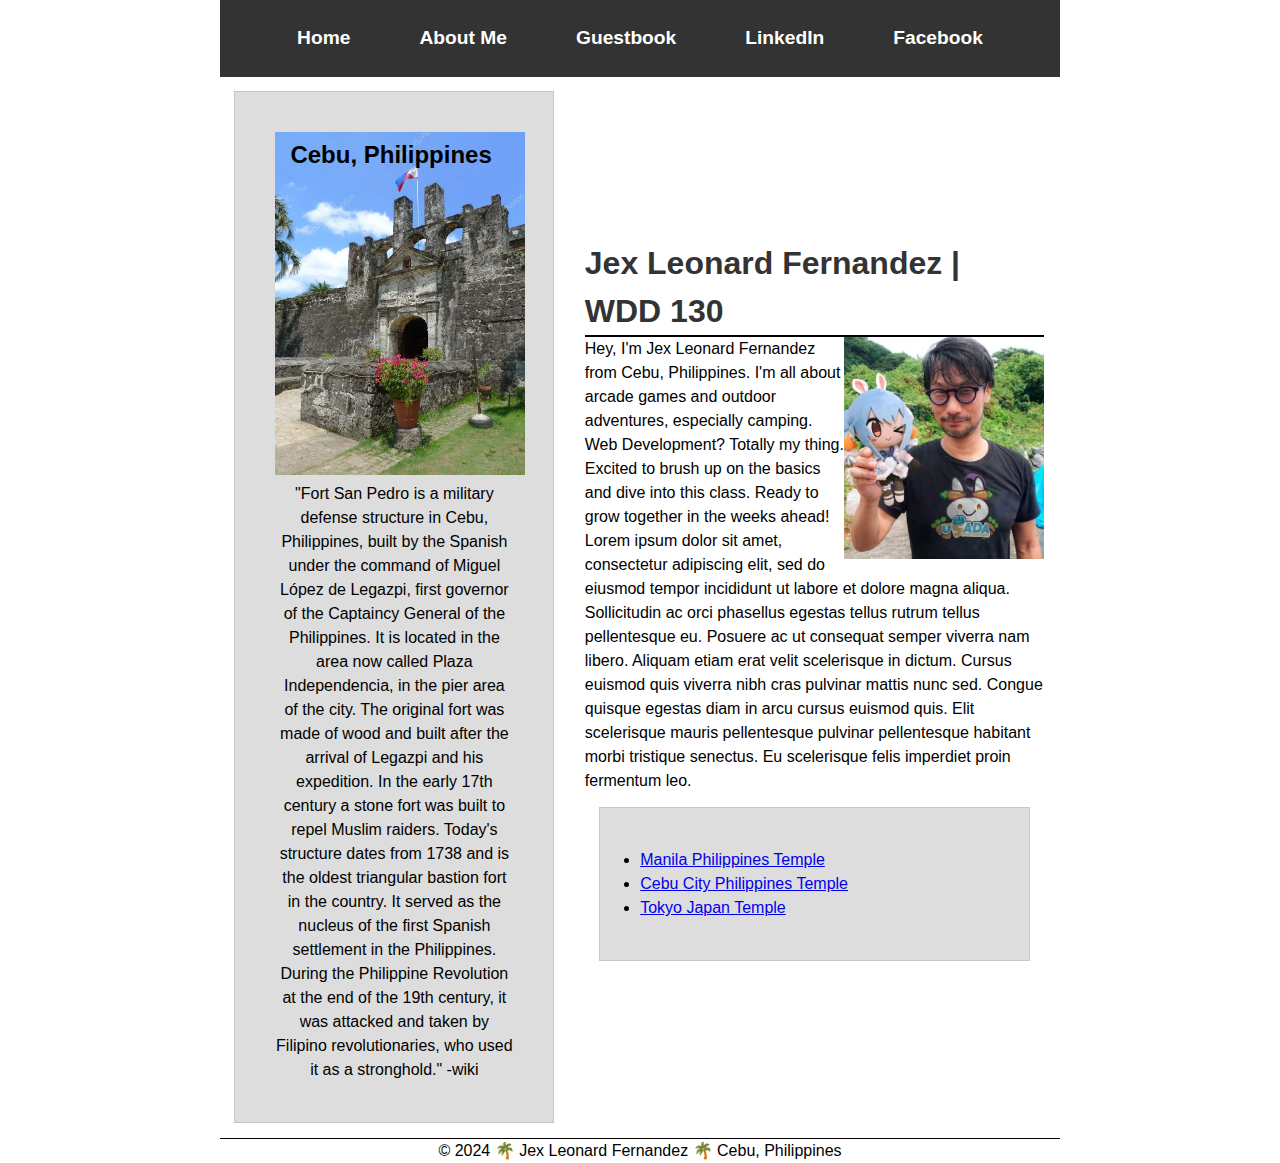
<file: index.html>
<!DOCTYPE html>
<html lang="en">
<head>
    <meta charset="utf-8">
    <meta name="viewport" content="width=device-width, initial-scale=1.0">
    <meta name="author" content="Jex Leonard Fernandez">
    <meta name="description" content="Home page of Jex Leonard Fernandez, showcasing personal and professional details, based in Cebu, Philippines.">
    <title>Jex Leonard Fernandez | WDD 130</title>
    <link rel="stylesheet" href="styles/styles.css">
</head>
<body>
    <header>
        <nav>
            <a href="#">Home</a>
            <a href="wwr/about.html">About Me</a>
            <a href="wwr/">Guestbook</a>
            <a href="https://www.linkedin.com/in/jex-leonard-fernandez-854a55244/" target="_blank">LinkedIn</a>
            <a href="https://www.facebook.com/225brrjxz7qmipj6ektn7jppq/" target="_blank">Facebook</a>
        </nav>
    </header>

    <div class="grid">
        <main>
            <h1>Jex Leonard Fernandez | WDD 130</h1>
            <img src="images/profile.jpg" alt="Hi, my name is Jex Fernandez" width="200">
            <p>Hey, I'm Jex Leonard Fernandez from Cebu, Philippines. I'm all about arcade games and outdoor adventures, especially camping. Web Development? Totally my thing. Excited to brush up on the basics and dive into this class. Ready to grow together in the weeks ahead! Lorem ipsum dolor sit amet, consectetur adipiscing elit, sed do eiusmod tempor incididunt ut labore et dolore magna aliqua. Sollicitudin ac orci phasellus egestas tellus rutrum tellus pellentesque eu. Posuere ac ut consequat semper viverra nam libero. Aliquam etiam erat velit scelerisque in dictum. Cursus euismod quis viverra nibh cras pulvinar mattis nunc sed. Congue quisque egestas diam in arcu cursus euismod quis. Elit scelerisque mauris pellentesque pulvinar pellentesque habitant morbi tristique senectus. Eu scelerisque felis imperdiet proin fermentum leo.</p>
        <!-- Temples I've been to before) -->
        <ul class="box">
            <li><a href="https://www.churchofjesuschrist.org/temples/details/manila-philippines-temple" target="_blank">Manila Philippines Temple</a></li>
            <li><a href="https://www.churchofjesuschrist.org/temples/details/cebu-city-philippines-temple" target="_blank">Cebu City Philippines Temple</a></li>
            <li><a href="https://www.churchofjesuschrist.org/temples/details/tokyo-japan-temple" target="_blank">Tokyo Japan Temple</a></li>
        </ul>
        </main>
        <aside class="box">
            <h2>Cebu, Philippines</h2>
        <img src="images/cebu.jpg" alt="Scenic view of Cebu, Philippines">
        <p>"Fort San Pedro is a military defense structure in Cebu, Philippines, built by the Spanish under the command of Miguel López de Legazpi, first governor of the Captaincy General of the Philippines. It is located in the area now called Plaza Independencia, in the pier area of the city. The original fort was made of wood and built after the arrival of Legazpi and his expedition. In the early 17th century a stone fort was built to repel Muslim raiders. Today's structure dates from 1738 and is the oldest triangular bastion fort in the country. It served as the nucleus of the first Spanish settlement in the Philippines. During the Philippine Revolution at the end of the 19th century, it was attacked and taken by Filipino revolutionaries, who used it as a stronghold." -wiki</p>
        </aside>
    </div>

    <footer>
        <p>&copy; 2024 🌴 Jex Leonard Fernandez 🌴 Cebu, Philippines</p>
    </footer>
</body>
</html>
</file>
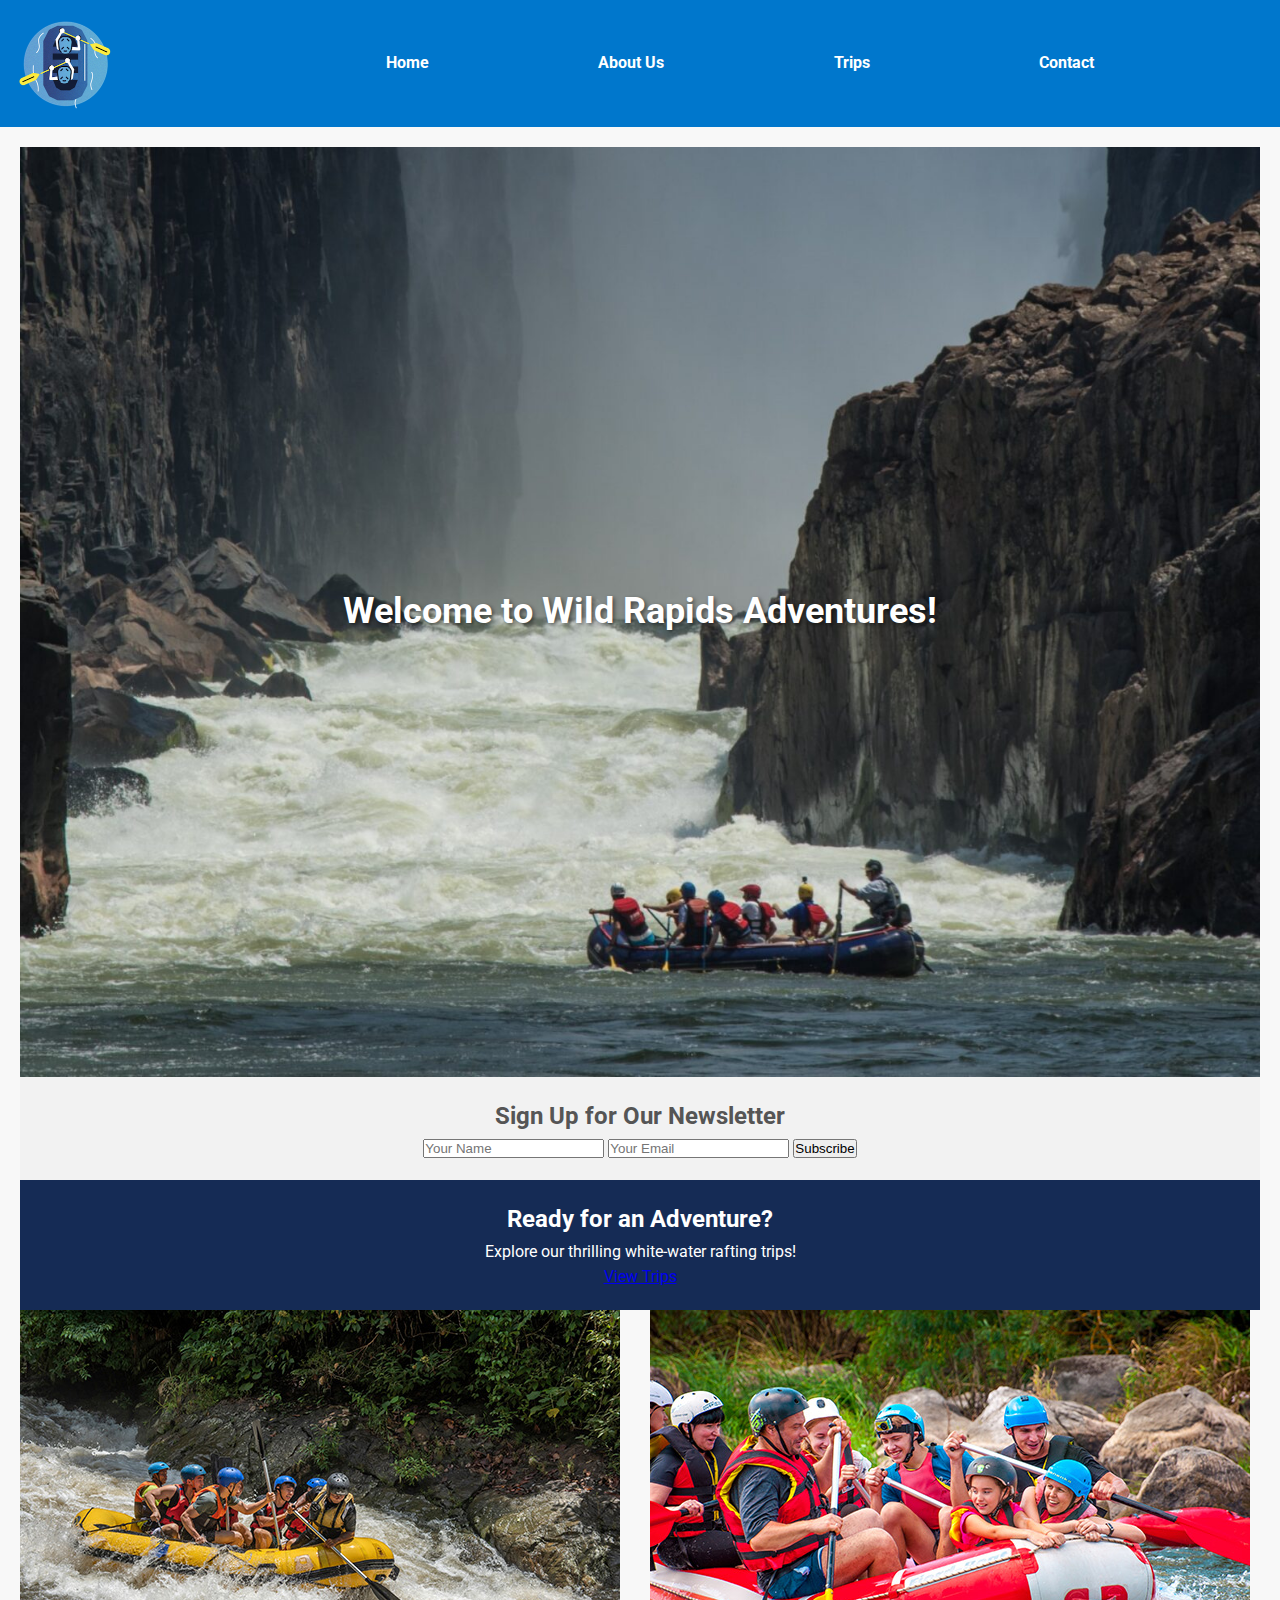
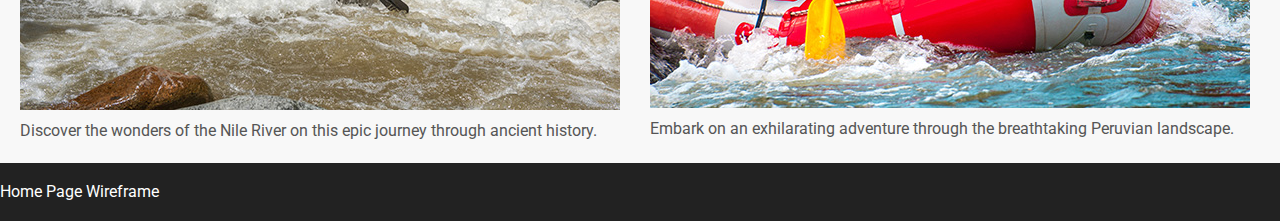
<file: wwr/index.html>
<!DOCTYPE html>
<html lang="en">
<head>
    <meta charset="UTF-8">
    <meta name="viewport" content="width=device-width, initial-scale=1.0">
    <meta name="description" content="Wild Rapids Adventures Homepage">
    <meta name="author" content="Jex Leonard Fernandez">
    <title>Wild Rapids Adventures - Home</title>
    <link rel="stylesheet" href="styles/rafting.css">
</head>
<body>
    <header>
        <img src="images/logo.png" alt="Wild Rapids Adventures Logo">
        <nav>
            <a href="index.html">Home</a>
            <a href="about.html">About Us</a>
            <a href="trips.html">Trips</a>
            <a href="contact.html">Contact</a>
        </nav>
    </header>
    
    <main>
        <section class="full-width-image">
            <img src="images/hero-image.jpg" alt="Full Width Image">
            <div class="heading-message">
                Welcome to Wild Rapids Adventures!
            </div>
        </section>

        <section class="newsletter-signup">
            <h2>Sign Up for Our Newsletter</h2>
            <form>
                <input type="text" placeholder="Your Name">
                <input type="email" placeholder="Your Email">
                <button type="submit">Subscribe</button>
            </form>
        </section>

        <section class="call-to-action">
            <h2>Ready for an Adventure?</h2>
            <p>Explore our thrilling white-water rafting trips!</p>
            <a href="trips.html">View Trips</a>
        </section>

        <section class="css-grid-layout">
            <div>
                <img src="images/raft4.jpg" alt="Rafting Adventure 1">
                <p>Discover the wonders of the Nile River on this epic journey through ancient history.</p>
            </div>
            <div>
                <img src="images/raft1.jpg" alt="Rafting Adventure 2">
                <p>Embark on an exhilarating adventure through the breathtaking Peruvian landscape.</p>
            </div>
        </section>
    </main>

    <footer>
        <a href="images/home-page-wireframe.jpg">Home Page Wireframe</a>
    </footer>
</body>
</html>
</file>
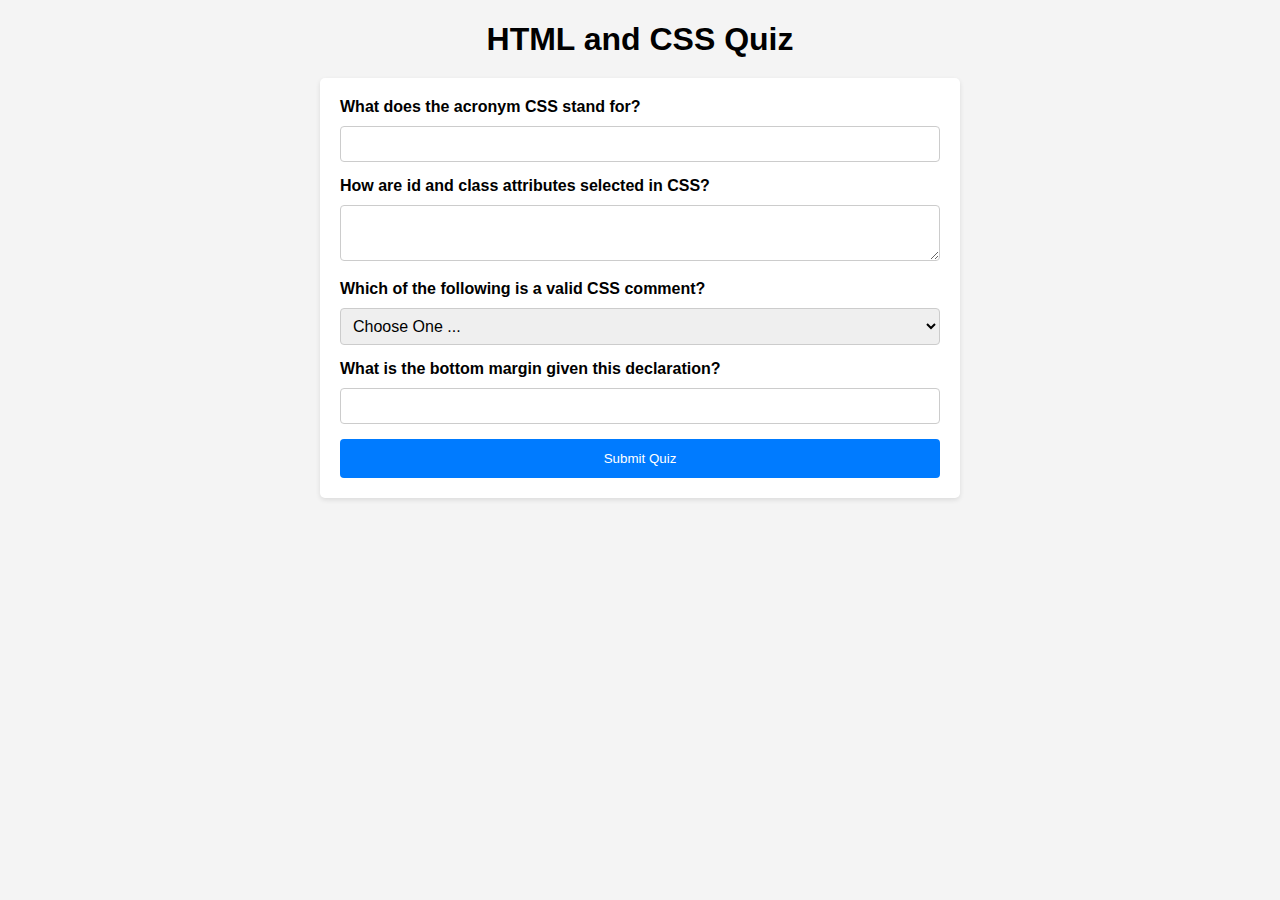
<file: quiz.html>
<!DOCTYPE html>
<html lang="en">
<head>
    <meta charset="UTF-8">
    <meta name="viewport" content="width=device-width, initial-scale=1.0">
    <title>HTML and CSS Quiz</title>
    <link rel="stylesheet" href="styles/quiz.css">
</head>
<body>
    <h1>HTML and CSS Quiz</h1>
    <form id="quizForm">
        <div class="question">
            <label for="q1">What does the acronym CSS stand for?</label>
            <input type="text" id="q1" name="q1">
        </div>
        <div class="question">
            <label for="q2">How are id and class attributes selected in CSS?</label>
            <textarea id="q2" name="q2"></textarea>
        </div>
        <div class="question">
            <label for="q3">Which of the following is a valid CSS comment?</label>
            <select id="q3" name="q3">
                <option value="" selected disabled>Choose One ...</option>
                <option value="html">/* This is a single-line comment */</option>
                <option value="css">/* Set text color to red */</option>
                <option value="javascript">color: /*red*/blue;</option>
            </select>
        </div>
        <div class="question">
            <label for="q4">What is the bottom margin given this declaration?</label>
            <input type="number" id="q4" name="q4">
        </div>
        <button type="submit">Submit Quiz</button>
    </form>
</body>
</html>
</file>
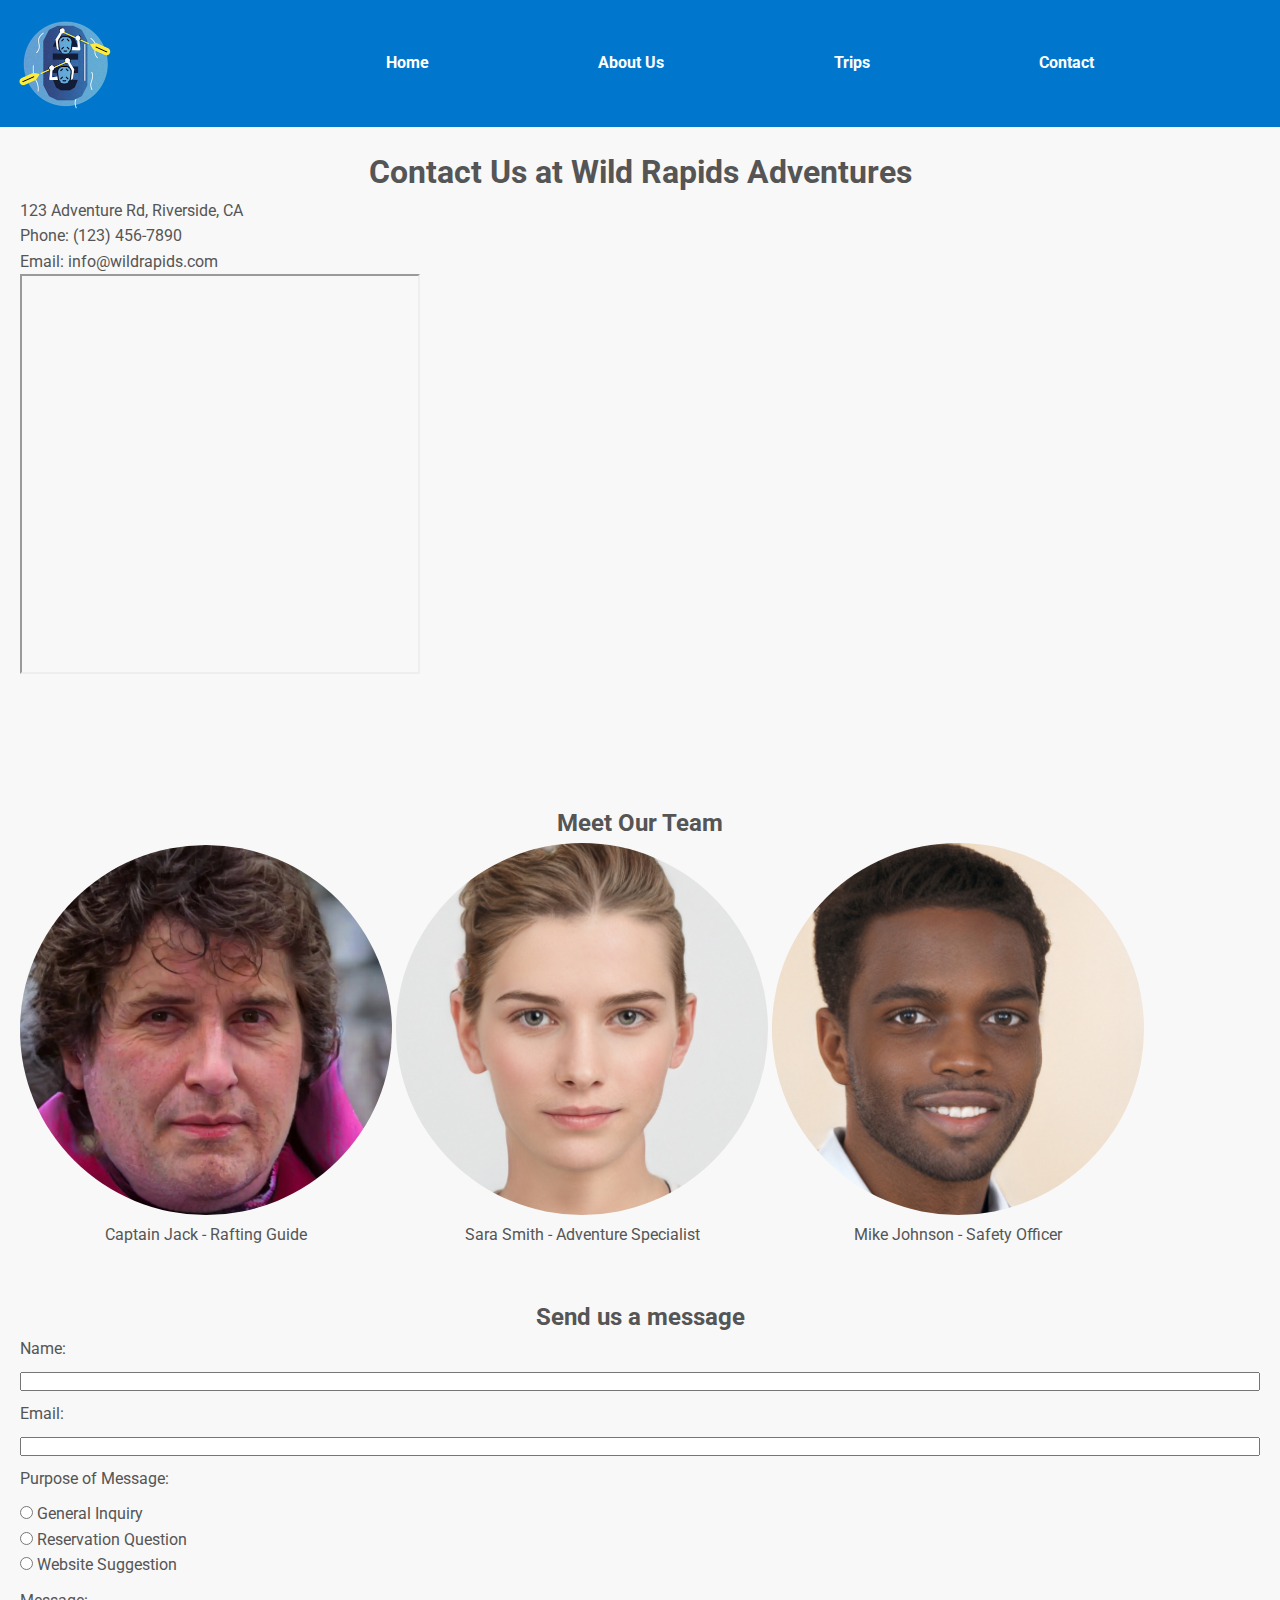
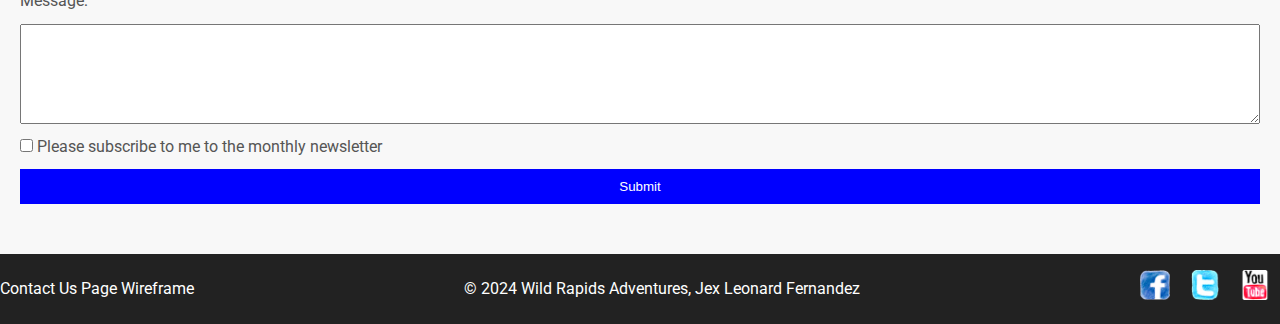
<file: wwr/contact.html>
<!DOCTYPE html>
<html lang="en">
<head>
    <meta charset="UTF-8">
    <meta name="viewport" content="width=device-width, initial-scale=1.0">
    <meta name="description" content="Contact Wild Rapids Adventures for inquiries and feedback">
    <meta name="author" content="Jex Leonard Fernandez">
    <title>Contact Us - Wild Rapids Adventures</title>
    <link rel="stylesheet" href="styles/rafting.css">
</head>
<body>
    <header>
        <img src="images/logo.png" alt="Wild Rapids Adventures Logo">
        <nav>
            <a href="index.html">Home</a>
            <a href="about.html">About Us</a>
            <a href="trips.html">Trips</a>
            <a href="contact.html">Contact</a>
        </nav>
    </header>

    <main>
        <section class="company-info">
            <h1>Contact Us at Wild Rapids Adventures</h1>
            <p>123 Adventure Rd, Riverside, CA</p>
            <p>Phone: (123) 456-7890</p>
            <p>Email: info@wildrapids.com</p>
            <div class="map-container">
                <iframe src="https://www.google.com/maps/embed?pb=!1m18!1m12!1m3!1d2475.7291586689885!2d-120.071175!3d51.646485!2m3!1f0!2f0!3f0!3m2!1i1024!2i768!4f13.1!3m3!1m2!1s0x5381da3735d35fc5%3A0x6c4dfe0fffbdc563!2sRiverside%20Adventures!5e0!3m2!1sen!2sph!4v1707577230364!5m2!1sen!2sph" width="400" height="400" allowfullscreen="" loading="lazy" referrerpolicy="no-referrer-when-downgrade"></iframe>
            </div>
        </section>

        <section class="employee-profiles">
            <h2>Meet Our Team</h2>
            <div class="employee">
                <img src="images/employee1.jpg" alt="Employee 1">
                <p>Captain Jack - Rafting Guide</p>
            </div>
            <div class="employee">
                <img src="images/employee2.jpg" alt="Employee 2">
                <p>Sara Smith - Adventure Specialist</p>
            </div>
            <div class="employee">
                <img src="images/employee3.jpg" alt="Employee 3">
                <p>Mike Johnson - Safety Officer</p>
            </div>
        </section>

            <section class="contact-form">
                <h2>Send us a message</h2>
                <form>
                    <label for="name">Name:</label>
                    <input type="text" id="name" name="name" required>
            
                    <label for="email">Email:</label>
                    <input type="email" name="email" id="email" required>
            
                    <label>Purpose of Message:</label>
                    <div class="purpose-options">
                        <label for="general">
                            <input type="radio" id="general" name="purpose" value="general" required>
                            General Inquiry
                        </label>
                        <label for="reservation">
                            <input type="radio" id="reservation" name="purpose" value="reservation" required>
                            Reservation Question
                        </label>
                        <label for="suggestion">
                            <input type="radio" id="suggestion" name="purpose" value="suggestion" required>
                            Website Suggestion
                        </label>
                    </div>
            
                    <label for="message">Message:</label>
                    <textarea name="message" id="message" rows="5" required></textarea>
            
                    <label for="subscribe">
                        <input type="checkbox" name="subscribe" id="subscribe">
                        Please subscribe to me to the monthly newsletter
                    </label>
            
                    <button type="submit">Submit</button>
                </form>
            </section>
    </main>
    
    <footer>
        <a href="images/contact-us-wireframe.jpg">Contact Us Page Wireframe</a>
        
        <p>&copy; 2024 Wild Rapids Adventures, Jex Leonard Fernandez</p>
        
        <nav class="sociallinks">
            <a href="https://facebook.com"><img src="images/facebook.ico" alt="Facebook"></a>
            <a href="https://twitter.com"><img src="images/twitter.ico" alt="Twitter"></a>
            <a href="https://youtube.com"><img src="images/youtube.ico" alt="Instagram"></a>
        </nav>
    </footer>
</body>
</html>
</file>
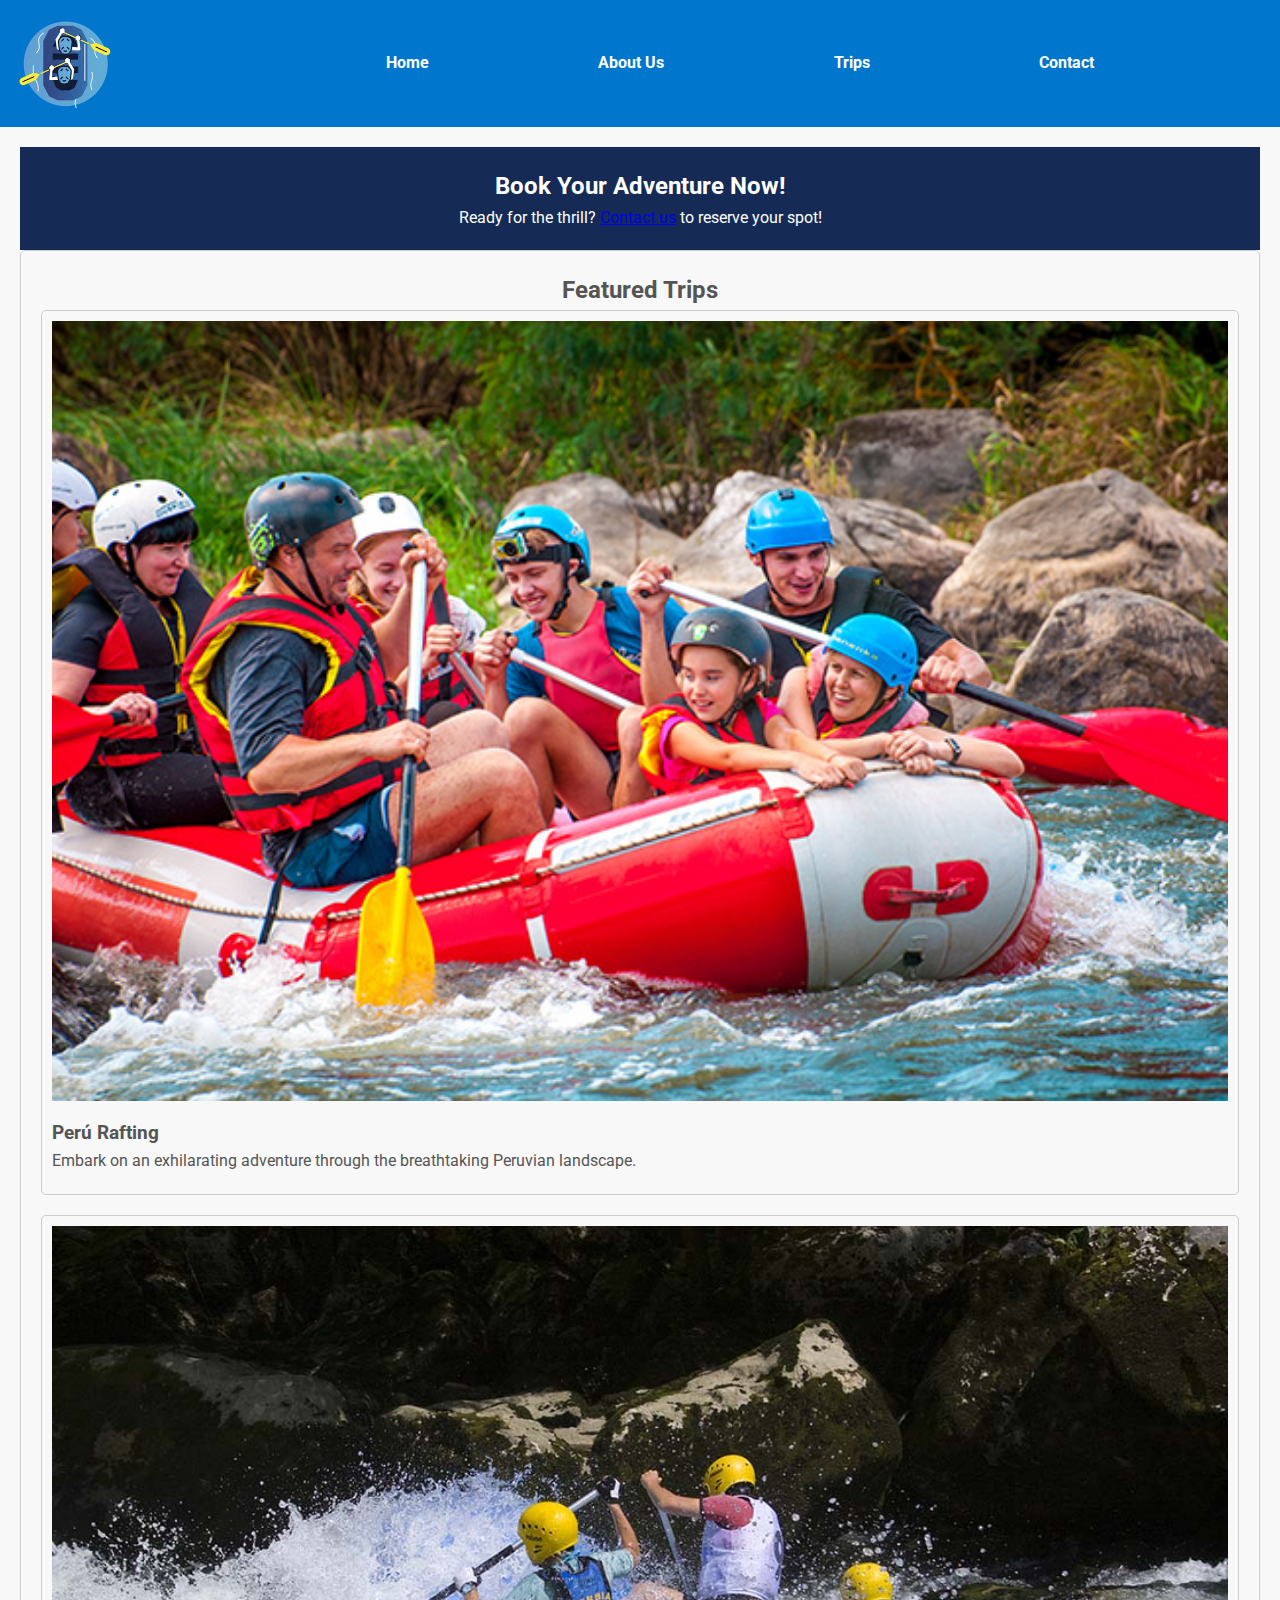
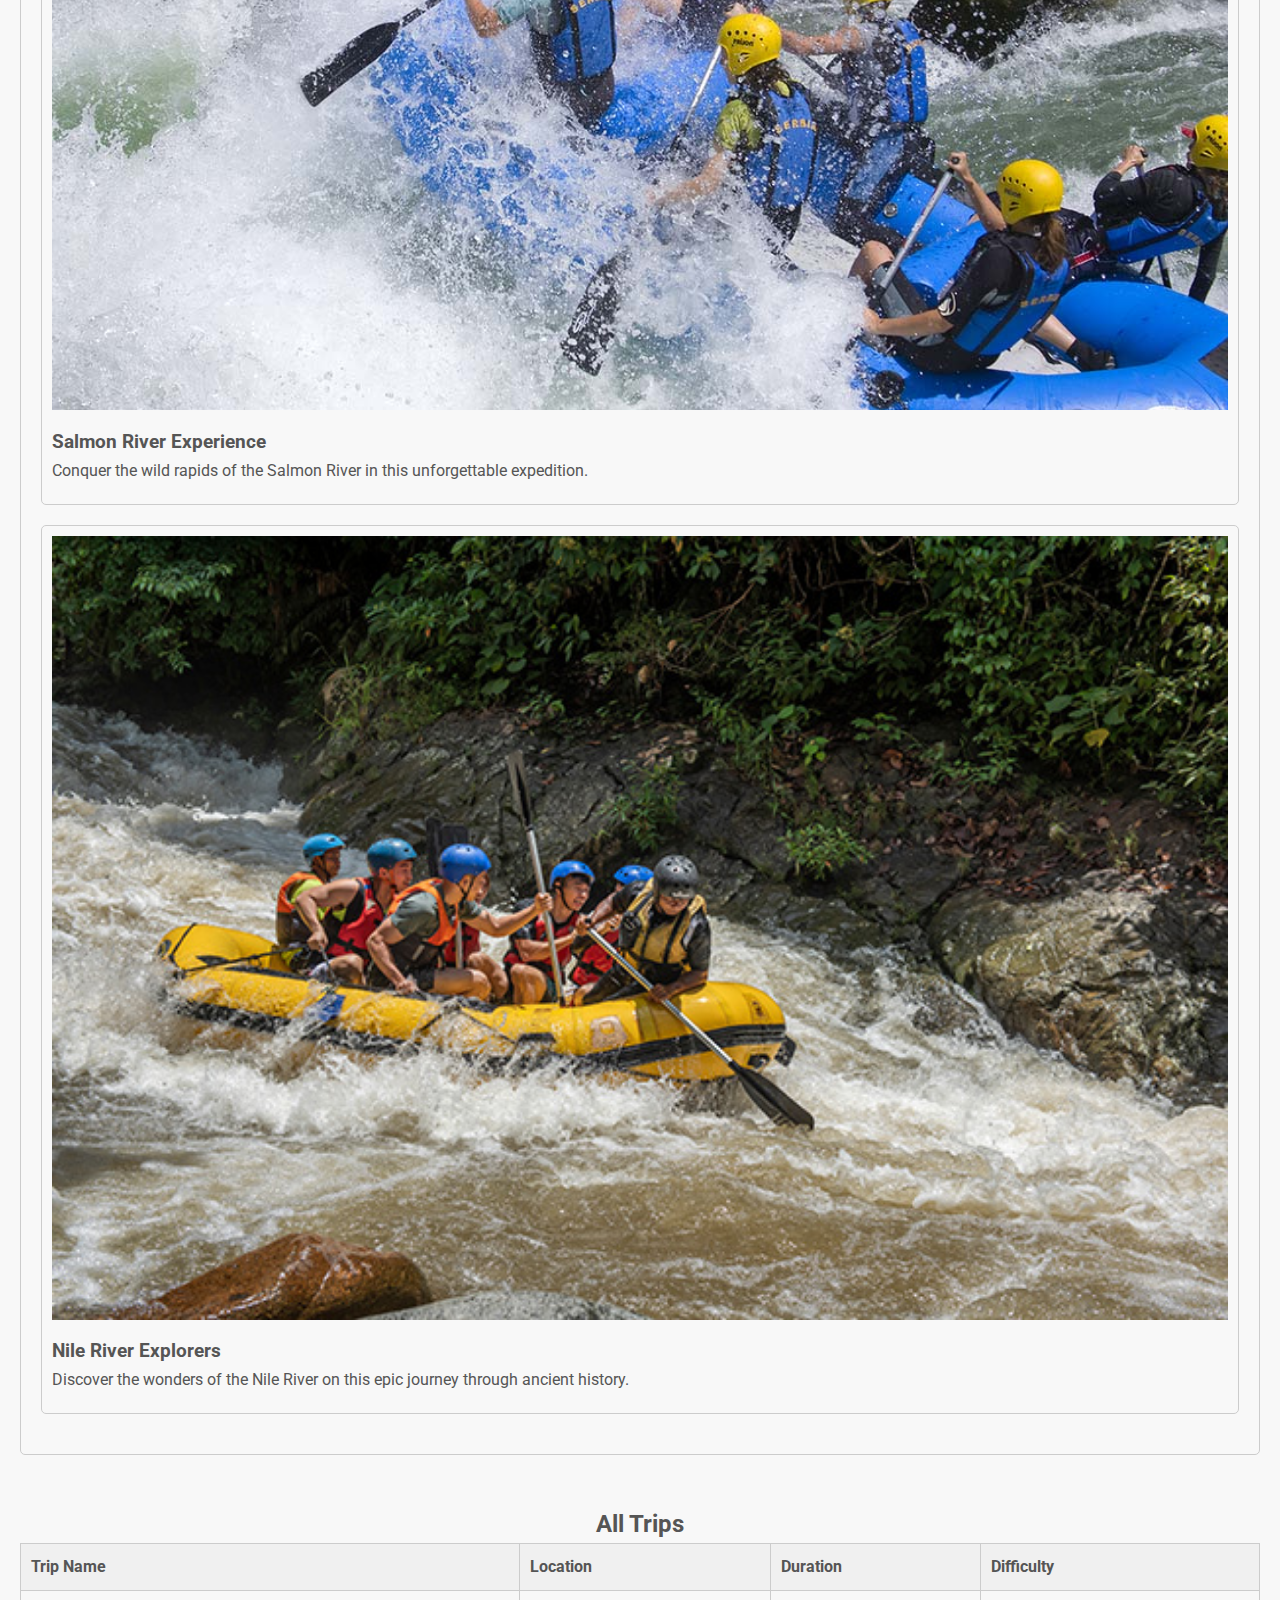
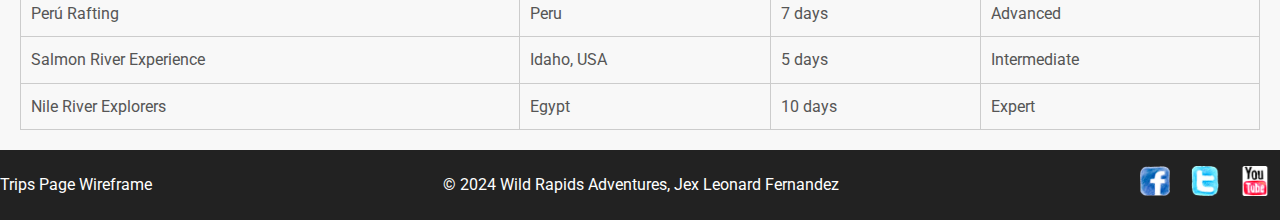
<file: wwr/trips.html>
<!DOCTYPE html>
<html lang="en">
<head>
    <meta charset="UTF-8">
    <meta name="viewport" content="width=device-width, initial-scale=1.0">
    <meta name="description" content="Explore thrilling rafting trips with Wild Rapids Adventures">
    <meta name="author" content="Jex Leonard Fernandez">
    <title>Trips - Wild Rapids Adventures</title>
    <link rel="stylesheet" href="styles/rafting.css">
</head>
<body>
    <header>
        <img src="images/logo.png" alt="Wild Rapids Adventures Logo">
        <nav>
            <a href="index.html">Home</a>
            <a href="about.html">About Us</a>
            <a href="trips.html">Trips</a>
            <a href="contact.html">Contact</a>
        </nav>
    </header>
    
    <main>
        <section class="call-to-action">
            <h2>Book Your Adventure Now!</h2>
            <p>Ready for the thrill? <a href="contact.html">Contact us</a> to reserve your spot!</p>
        </section>
        
        <section class="trip-details">
            <h2>Featured Trips</h2>
            <div class="trip">
                <img src="images/raft1.jpg" alt="Trip 1">
                <h3>Perú Rafting</h3>
                <p>Embark on an exhilarating adventure through the breathtaking Peruvian landscape.</p>
            </div>
            <div class="trip">
                <img src="images/raft5.jpg" alt="Trip 2">
                <h3>Salmon River Experience</h3>
                <p>Conquer the wild rapids of the Salmon River in this unforgettable expedition.</p>
            </div>
            <div class="trip">
                <img src="images/raft4.jpg" alt="Trip 3">
                <h3>Nile River Explorers</h3>
                <p>Discover the wonders of the Nile River on this epic journey through ancient history.</p>
            </div>
        </section>
        
        <section class="trip-table">
            <h2>All Trips</h2>
            <table>
                <thead>
                    <tr>
                        <th>Trip Name</th>
                        <th>Location</th>
                        <th>Duration</th>
                        <th>Difficulty</th>
                    </tr>
                </thead>
                <tbody>
                    <tr>
                        <td>Perú Rafting</td>
                        <td>Peru</td>
                        <td>7 days</td>
                        <td>Advanced</td>
                    </tr>
                    <tr>
                        <td>Salmon River Experience</td>
                        <td>Idaho, USA</td>
                        <td>5 days</td>
                        <td>Intermediate</td>
                    </tr>
                    <tr>
                        <td>Nile River Explorers</td>
                        <td>Egypt</td>
                        <td>10 days</td>
                        <td>Expert</td>
                    </tr>
                </tbody>
            </table>
        </section>
    </main>
    
    <footer>
        <a href="images/trips_wireframe.jpg">Trips Page Wireframe</a>
        <p>&copy; 2024 Wild Rapids Adventures, Jex Leonard Fernandez</p>
        <nav class="sociallinks">
            <a href="https://facebook.com"><img src="images/facebook.ico" alt="Facebook"></a>
            <a href="https://twitter.com"><img src="images/twitter.ico" alt="Twitter"></a>
            <a href="https://youtube.com"><img src="images/youtube.ico" alt="Instagram"></a>
        </nav>
    </footer>
</body>
</html>
</file>
<file: wwr/styles/rafting.css>
/* Importing a Google font as an example */
@import url('https://fonts.googleapis.com/css2?family=Roboto:wght@400;700&display=swap');

/* Root variables for colors */
:root {
    --primary-color: #0077cc;
    --secondary-color: #333;
    --text-color: #555;
    --background-color: #f8f8f8;
    --footer-background: #222;
}

/* Basic reset */
* {
    margin: 0;
    padding: 0;
    box-sizing: border-box;
}

/* Applying font and basic styling to the whole document */
body {
    font-family: 'Roboto', sans-serif;
    color: var(--text-color);
    background-color: var(--background-color);
    line-height: 1.6;
}

/* Header styles */
header {
    display: grid;
    grid-template-columns: auto 1fr;
    align-items: center;
    background-color: #0077cc;
    color: white;
    padding: 1rem;
}

/* Logo styles */
header img {
    max-width: 50%;
    height: auto;
}

/* Navigation styles */
nav {
    display: flex;
    justify-content: space-evenly;
}

nav a {
    color: white;
    text-decoration: none;
    font-weight: bold;
}

/* Main content styles */
main {
    padding: 20px;
}

/* Hero section styles */
.hero {
    position: relative;
    background-image: url('images/hero-image.jpg'); 
    background-position: center;
    background-size: cover;
    background-repeat: no-repeat;
    height: 800px; 
    overflow: hidden; 
}

.hero h1 {
    position: absolute;
    top: 20%; 
    left: 20%;
    color: white; 

}

.hero article {
    position: absolute;
    top: 30%; 
    left: 20%;
    background: rgba(255, 255, 255, 0.7);
    padding: 15px;
    border-radius: 8px;
}

.hero article img {
    float: right;
    margin-left: 15px;
}

/* Footer styles */
footer {
    background: var(--footer-background);
    color: white;
    text-align: center;
    padding: 1rem 0;
    display: flex;
    justify-content: space-between;
    align-items: center;
}

footer p {
    margin: 0;
}

footer nav.sociallinks {
    display: flex;
    align-items: center;
}

footer nav.sociallinks a {
    margin-left: 10px;
}

footer nav a {
    margin: 0 10px;
}

footer nav img {
    width: 30px;
    height: auto;
}

footer a { 
    color: rgb(255, 255, 255);
    background-color: transparent;
    text-decoration: none;
}

footer a:hover {
    color: rgb(255, 255, 255);
    background: transparent;
    text-decoration: underline;
}

footer a:active {
    color: rgb(135, 145, 251);
    background-color: transparent;
    text-decoration: none;
  }  

/* Social media links - remove text-decoration */
.sociallinks a {
    text-decoration: none;
}

/* Responsive design */
@media (max-width: 768px) {
    header nav,
    footer nav {
        display: flex;
        flex-direction: column;
    }

    header nav a,
    footer nav a {
        margin: 5px 0;
    }
}

/* Grid layout for adventures images */
.adventures-grid {
    display: grid;
    grid-template-columns: repeat(auto-fit, minmax(250px, 1fr));
    gap: 20px;
}

/* Flexbox for individual adventure figures */
.adventures figure {
    display: flex;
    flex-direction: column;
    align-items: center;
    text-align: center;
}

.adventures figure img {
    max-width: 100%;
}

.adventures figure figcaption {
    margin-top: 10px;
    font-style: italic;
}

h1, h2 {
    text-align: center;
}

/* Additional styles for Contact Us page */
.company-info {
    margin-bottom: 30px;
}

.map-container {
    width: 100%;
    height: 500px;
}

.employee-profiles {
    margin-bottom: 30px;
}

.employee {
    display: inline-block;
    width: 30%;
    text-align: center;
    margin-bottom: 20px;
}

.employee img {
    width: 100%;
    border-radius: 50%;
}

.contact-form {
    margin-bottom: 30px;
}

.contact-form form {
    display: grid;
    gap: 10px;
}

.contact-form label {
    display: block;
}

.contact-form textarea {
    resize: vertical;
    min-height: 100px;
    min-width: 100%;
}

.contact-form button {
    width: 100%;
    padding: 10px;
    background-color: blue;
    color: white;
    border: none;
    cursor: pointer;
}

/* Trip Details Section */
.trip-details {
    margin-bottom: 20px;
    border: 1px solid #ccc;
    padding: 20px;
    border-radius: 5px;
    overflow: hidden;
}

.trip-details img {
    width: 100%;
    height: auto;
    margin-bottom: 10px;
}

.trip-details h3 {
    margin-top: 0;
}

.trip-details p {
    margin-bottom: 10px;
}

/* Trip Details Section */
.trip {
    margin-bottom: 20px;
    border: 1px solid #ccc;
    padding: 10px;
    border-radius: 5px;
    overflow: hidden;
}

.trip img {
    width: 100%;
    height: auto;
    margin-bottom: 10px;
}

.trip h3 {
    margin-top: 0;
}

/* Trip Table Section */
.trip-table {
    margin-top: 50px;
}

.trip-table table {
    width: 100%;
    border-collapse: collapse;
}

.trip-table th, .trip-table td {
    border: 1px solid #ccc;
    padding: 10px;
    text-align: left;
}

.trip-table th {
    background-color: #f0f0f0;
    font-weight: bold;
}

.heading-message {
    position: absolute;
    top: 50%;
    left: 50%;
    transform: translate(-50%, -50%);
    text-align: center;
    color: white;
    font-size: 36px;
    font-weight: bold;
    text-shadow: 2px 2px 4px rgba(0, 0, 0, 0.5);
}

.full-width-image {
    width: 100%;
    overflow: hidden;
    position: relative;
}

.full-width-image img {
    width: 100%;
    display: block;
    height: auto;
}

.full-width-image .heading-message {
    position: absolute;
    top: 50%;
    left: 50%;
    transform: translate(-50%, -50%);
    text-align: center;
    color: white;
    font-size: 36px;
}

section.newsletter-signup {
    padding: 20px;
    background-color: #f2f2f2;
    text-align: center;
}
section.call-to-action {
    padding: 20px;
    background-color: #152b55;
    color: white;
    text-align: center;
}
section.css-grid-layout {
    display: grid;
    grid-template-columns: repeat(2, 1fr);
    gap: 20px;
}
section.css-grid-layout img {
    max-width: 100%;
    height: auto;
}
</file>
<file: styles/quiz.css>
body {
    font-family: Arial, sans-serif;
    background-color: #f4f4f4;
    margin: 0;
    padding: 0;
}

h1 {
    text-align: center;
    margin-bottom: 20px;
}

form {
    max-width: 600px;
    margin: 0 auto;
    background-color: #fff;
    padding: 20px;
    border-radius: 5px;
    box-shadow: 0 2px 5px rgba(0, 0, 0, 0.1);
}

.question {
    margin-bottom: 15px;
}

label {
    display: block;
    font-weight: bold;
    margin-bottom: 5px;
}

input[type="text"],
input[type="number"],
textarea,
select {
    width: 100%;
    padding: 8px;
    border: 1px solid #ccc;
    border-radius: 4px;
    box-sizing: border-box;
    font-size: 16px;
    margin-top: 5px;
}

button[type="submit"] {
    background-color: #007bff; 
    color: white;
    padding: 12px 0; 
    border: none;
    border-radius: 4px;
    cursor: pointer;
    width: 100%; 
}

button[type="submit"]:hover {
    background-color: #0056b3; 
}
</file>
<file: styles/styles.css>
/* Reset some default styles */
* {
    margin: 0;
    padding: 0;
    box-sizing: border-box;
}

/* Apply a base font size and style */
body {
    font-family: Arial, sans-serif;
    font-size: 16px;
    line-height: 1.5;
}

/* Style the header and navigation */
header {
    background-color: #333;
    color: #fff;
    padding: 1rem;
}

nav {
    display: flex;
    justify-content: space-evenly;
    align-items: center;
}

nav a {
    display: block;
    padding: 0.5rem;
    text-decoration: none;
    font-size: 1.2rem;
    font-weight: 700;
    color: #fff;
}

/* Style the main content */
main {
    padding: 1rem;
}

main img {
    float: right;
    width: 200px;
    height: auto;
}

h1 {
    color: #333;
    border-bottom: 2px solid #000;
}

/* Class Selectors */
.box {
    margin: .9rem;
    border: 1px solid rgba(0,0,0,.1);
    padding: 2.5rem;
    background-color: #ddd;
    color: #000;
}

/* Style the aside section */
aside {
    width: 20rem;
    position: relative;
    margin: 1rem;
    border: 1px solid rgba(0, 0, 0, 0.2);
    padding: 1rem;
    background-color: #eee;
    color: #333;
    text-align: center;
}

aside h2 {
    position: absolute;
    top: 20px;
    left: 50px;
    padding: 5px;
    border-radius: 5px;
}

h2 {
    display: block;
    font-size: 1.5em;
    margin-block-start: 0.83em;
    margin-block-end: 0.83em;
    margin-inline-start: 0px;
    margin-inline-end: 0px;
    font-weight: bold;
}

aside img {
    width: 250px;
    height: auto;
}

/* Style the footer */
footer {
    margin-top: 15px;
    border-top: 1px solid #000;
    text-align: center;
}

/* Grid Layout for main and aside */
.grid {
    display: grid;
    align-items: center;
}

main {
    grid-column: 2 / 3;
}

aside {
    grid-column: 1 / 2;
    grid-row: 1 / 2;
}

/* Combinations */ 
header, footer, .grid {
    max-width: 840px;
    margin: 0 auto;
}
</file>
